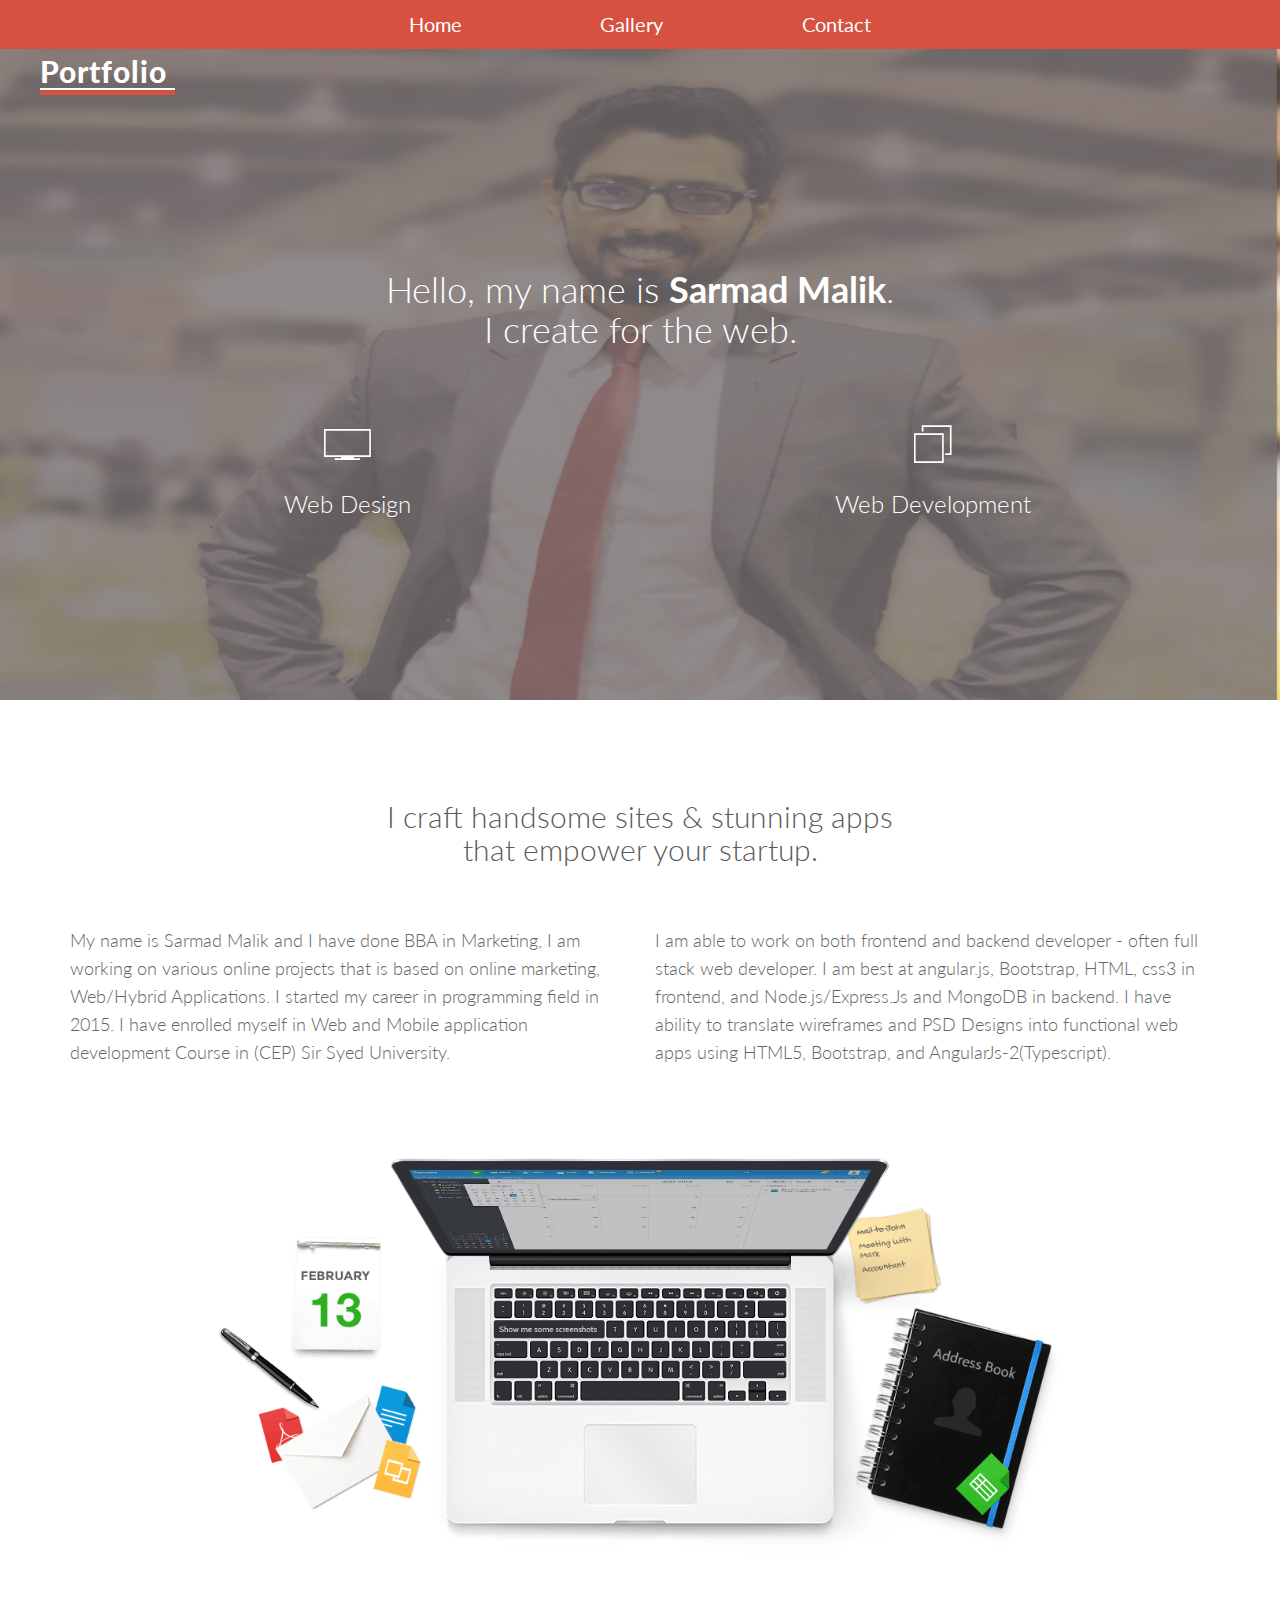
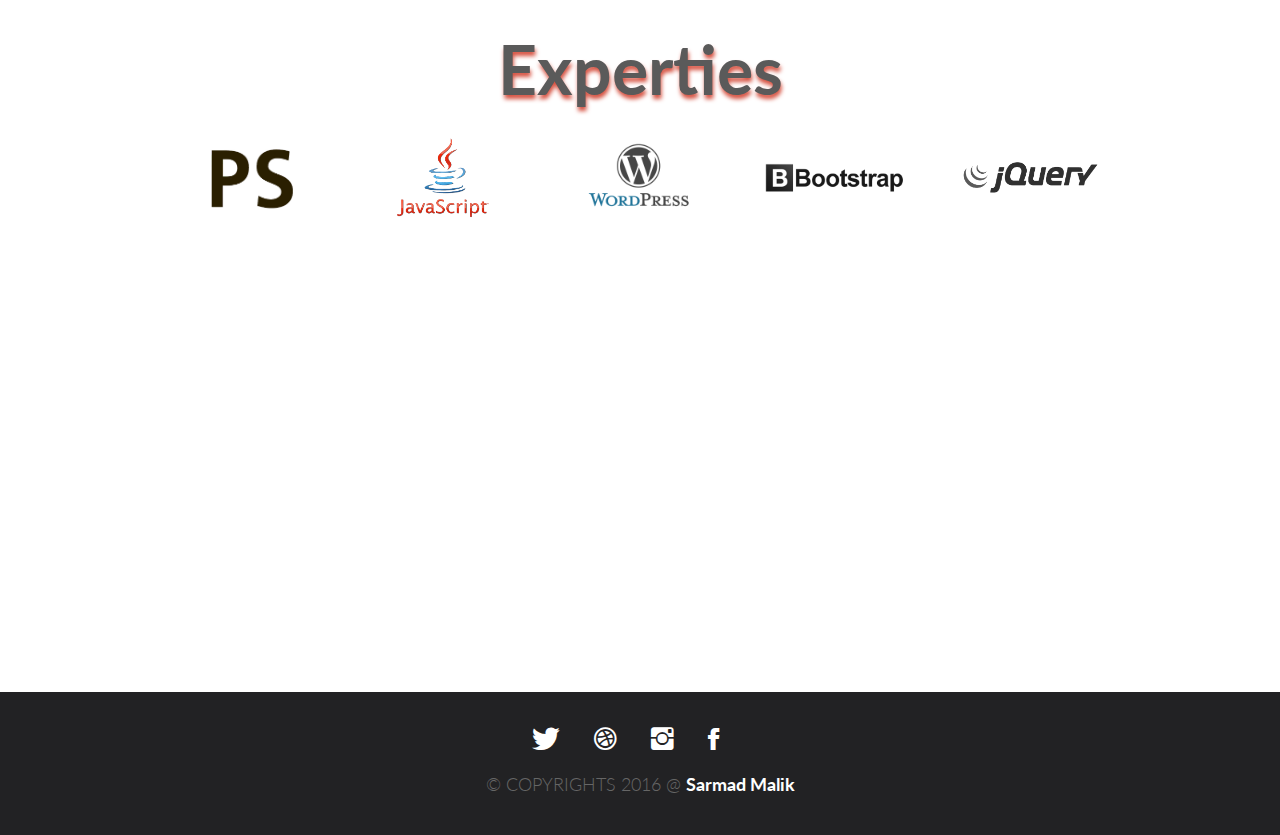
<file: index.html>
<!DOCTYPE html>
<html lang="en">
  <head>
    <meta charset="utf-8">
    <meta http-equiv="X-UA-Compatible" content="IE=edge">
    <meta name="viewport" content="width=device-width, initial-scale=1">
    <meta name="description" content="">
    <meta name="author" content="">
    <!-- <link rel="icon" href="assets/img/favicon.ico">
   IE10 viewport hack for Surface/desktop Windows 8 bug
    <script src="assets/js/ie10-viewport-bug-workaround.js"></script>
    <title>Portfolio Sarmad Malik</title>-->

    <title>Portfolio Sarmad Malik</title>

    <!-- Bootstrap core CSS -->
    <link href="assets/css/bootstrap.css" rel="stylesheet">

    <!-- Custom styles for this template -->
    <link href="assets/css/ionicons.min.css" rel="stylesheet">
    <link href="assets/css/main.css" rel="stylesheet">
    <link href="assets/css/style.css" rel="stylesheet">




    <!-- HTML5 shim and Respond.js IE8 support of HTML5 elements and media queries -->
    <!--[if lt IE 9]>
      <script src="https://oss.maxcdn.com/html5shiv/3.7.2/html5shiv.min.js"></script>
      <script src="https://oss.maxcdn.com/respond/1.4.2/respond.min.js"></script>
    <![endif]-->
  </head>

  <body data-spy="scroll" data-target=".navbar">
          <header class="nav navbar-default navbar-fixed-top ">
            <div class="container-fluid header">
                    <button type="button" class="navbar-toggle" data-toggle="collapse" data-target=".navbar-collapse">
                        <span class="sr-only">Toggle navigation</span>
                        <span class="icon-bar"></span>
                        <span class="icon-bar"></span>
                        <span class="icon-bar"></span>
                     </button>
                <div class="collapse navbar-collapse">
                    <ul class="nav nav-justified text-center center-block" style="max-width: 600px;">
                        <li class="active"><a data-scrol href="#">Home</a></li>
                        <li><a data-scrol href="Gallery.html">Gallery</a></li>
                        <li><a data-scrol href="Contact.html">Contact</a></li>
                    </ul></div>
                </div>
            </header>
      
    <div id="h">
    
      <div class="logo">
        <h2 class="portfolio-h">Portfolio</h2>
      </div><!--/logo-->
      <div class="container centered">
        <div class="row">
          <div class="col-md-8 col-md-offset-2">
            <h1 class="main-h">Hello, my name is <b>Sarmad Malik</b>.<br/>I create for the web.</h1>
          </div>
        </div><!--/row-->

        <div class="row mt">
          <div class="col-sm-6">
            <i class="ion-ios7-monitor-outline"></i>
            <h3>Web Design</h3>
          </div><!--/col-md-4-->

          <div class="col-sm-6">
            <i class="ion-ios7-browsers-outline"></i>
            <h3>Web Development</h3>
          </div><!--/col-md-4-->

         
        
        </div><!--/row-->
      </div><!--/container-->
    </div><!--H-->

    <div class="container ptb">
      <div class="row">
          
       <h2 class="centered mb">I craft handsome sites & stunning apps<br/>that empower your startup.</h2>
        <div class="col-md-6">
          <p>My name is Sarmad Malik and I have done BBA in Marketing, I am working on various online projects that is based on online              marketing, Web/Hybrid Applications.
             I started my career in programming field in 2015. I have enrolled myself in Web and Mobile application development Course in (CEP) Sir Syed University.</p>
        </div><!--/col-md-6-->
          
        <div class="col-md-6">
          <p>I am able to work on both frontend and backend developer - often full stack web developer. I am best at angular.js, Bootstrap, HTML, css3 in frontend, and Node.js/Express.Js and MongoDB in backend. I have ability to translate wireframes and PSD Designs into functional web apps using HTML5, Bootstrap, and AngularJs-2(Typescript).</p>
        </div><!--/col-md-6-->
      </div><!--/row-->
    </div><!-- /.container -->
      
    <div class="container">
      <div class="row">
        <div class="col-md-10 col-md-offset-1">
          <img src="assets/img/items.png" class="img-responsive" alt="">
        </div>
      </div><!--/row-->
    </div><!--/.container-->

    

    <div class="container mt">
        <div class="row clients centered">
           <h1 class="experties"><b>Experties</b></h1>
          <div class="col-sm-2 col-sm-offset-1">
            <img src="assets/img/client04.jpg" alt="">
          </div>
          <div class="col-sm-2 ">
            <img src="assets/img/client1.png" alt="">
          </div>
          <div class="col-sm-2 ">
            <img src="assets/img/client02.jpg" alt="" class="">
          </div>
          <div class="col-sm-2">
            <img src="assets/img/client4.png" alt="">
          </div>
          <div class="col-sm-2">
            <img src="assets/img/client5.png" alt="">
          </div>
        </div><!--/row-->
      </div><!--/container-->
    

    <div id="sep">
        
      <div class="container">
        <div class="row centered">
          <div class="col-md-8 col-md-offset-2">
            <h1>I live in the Beautifull <b>Karachi</b></h1>
            <h3 class="mb">Lorem Ipsum is simply dummy text<br/>of the printing and typesetting industry.</h3>
            <button class="btn btn-conf btn-clear">Request for Information</button>
          </div>
        </div><!--/row-->
      </div><!--/container-->
    </div><!--/.sep-->

    <div id="f">
      <div class="container">
        <div class="row centered">
          <div class="col-md-8 col-md-offset-2">
            <a href="#"><i class="ion-social-twitter"></i></a>
            <a href="#"><i class="ion-social-dribbble"></i></a>
            <a href="#"><i class="ion-social-instagram"></i></a>
            <a href="#"><i class="ion-social-facebook"></i></a>
               <p class="text-center"> &COPY COPYRIGHTS 2016 @ <a href="https://www.facebook.com/gsarmadmalik.90" target="_blank"><b>Sarmad Malik</b></a></p>
          </div><!--/col-md-8-->
            
        </div>
      </div><!--/container-->
    </div><!--/.F-->

    <!-- Bootstrap core JavaScript
    ================================================== -->
    <!-- Placed at the end of the document so the pages load faster -->
    <script src="assets/js/jquery.min.js"></script>
    <script src="assets/js/bootstrap.min.js"></script>
   




  </body>
</html>
</file>
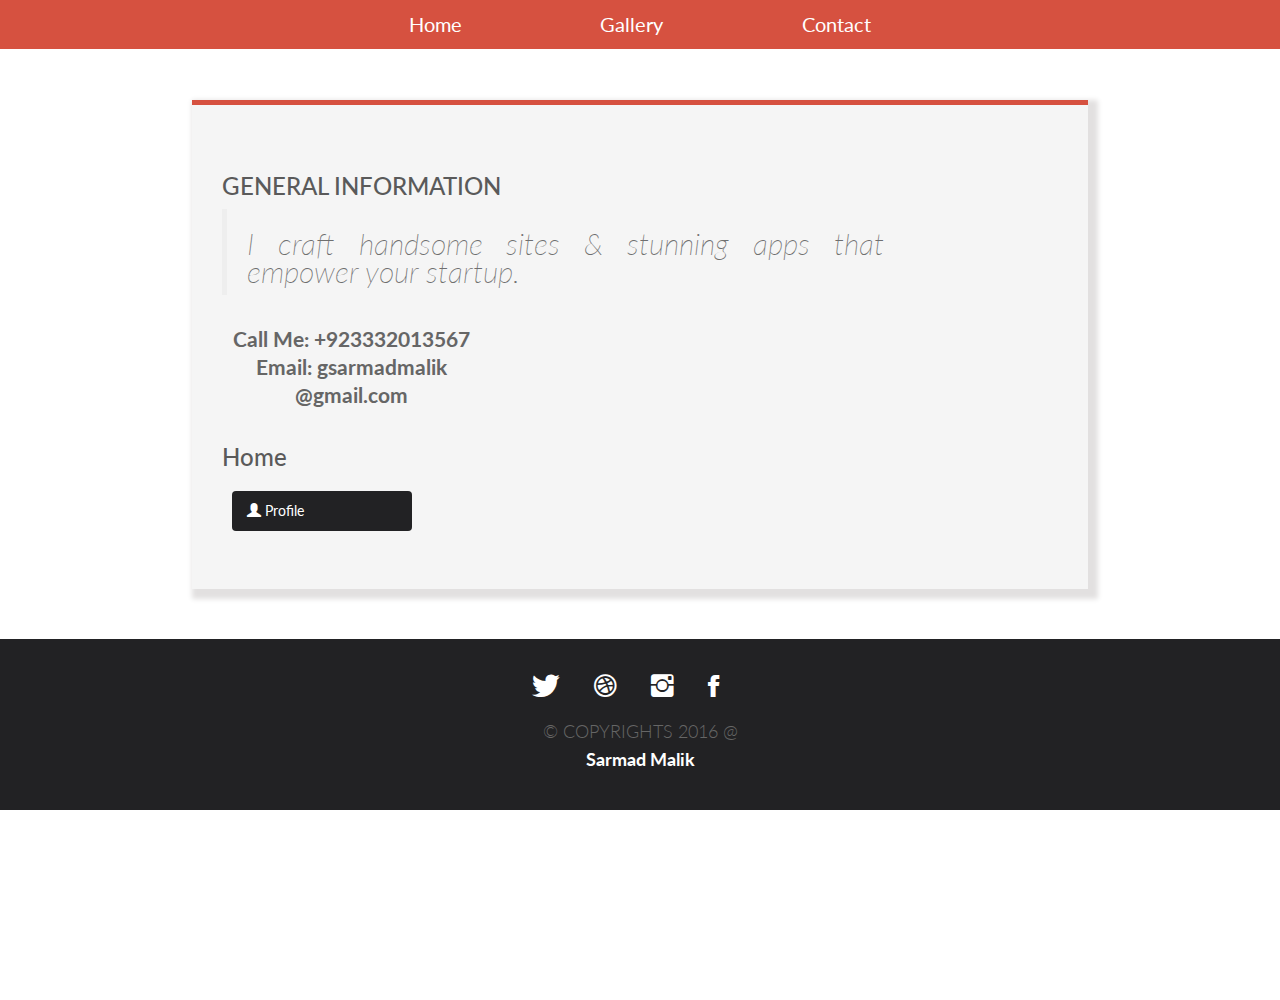
<file: Contact.html>
<!DOCTYPE html>
<html lang="en">
  <head>
    <meta charset="utf-8">
    <meta http-equiv="X-UA-Compatible" content="IE=edge">
    <meta name="viewport" content="width=device-width, initial-scale=1">
    <meta name="description" content="">
    <meta name="author" content="">
      
   <!--  <link rel="icon" href="assets/img/favicon.ico">
 IE10 viewport hack for Surface/desktop Windows 8 bug
    <script src="assets/js/ie10-viewport-bug-workaround.js"></script> -->
    <title>Portfolio Sarmad Malik</title>

    <!-- Bootstrap core CSS -->
    <link href="assets/css/bootstrap.css" rel="stylesheet">

    <!-- Custom styles for this template -->
    <link href="assets/css/ionicons.min.css" rel="stylesheet">
      <link href="assets/css/main.css" rel="stylesheet">
    <link href="assets/css/style.css" rel="stylesheet">


   

    <!-- HTML5 shim and Respond.js IE8 support of HTML5 elements and media queries -->
    <!--[if lt IE 9]>
      <script src="https://oss.maxcdn.com/html5shiv/3.7.2/html5shiv.min.js"></script>
      <script src="https://oss.maxcdn.com/respond/1.4.2/respond.min.js"></script>
    <![endif]-->
  </head>

  <body data-spy="scroll" data-target=".navbar">
          <header class="nav navbar-default navbar-fixed-top ">
            <div class="container-fluid header">
                <button type="button" class="navbar-toggle" data-toggle="collapse" data-target=".navbar-collapse">
                    <span class="sr-only">Toggle navigation</span>
                    <span class="icon-bar"></span>
                    <span class="icon-bar"></span>
                    <span class="icon-bar"></span>
                </button>
                
                <div class="collapse navbar-collapse">
                    <ul class="nav nav-justified text-center center-block" style="max-width: 600px;">
                        <li class="active"><a data-scrol href="index.html">Home</a></li>
                        <li><a data-scrol href="Gallery.html">Gallery</a></li>
                        <li><a data-scrol href="Contact.html">Contact</a></li>
                    </ul></div>
            </div>
        </header>
       <section id="content">
                <div class="jumbotron">
                   <div class="row">
                       <div class="col-sm-10 col-sm-offset">
                            <h3 class="h3">GENERAL INFORMATION</h3>
                                <blockquote>
                                    <p class="contact" style="font-size:30px; letter-spacing:s2px;"><i>I craft handsome sites & stunning apps that empower your startup.</i>
                                    </p>
                                   
                                </blockquote>
                       </div>
                    </div>
                    
                    <div class="row">
                        <div class="col-sm-4">  
                            <p><b>Call Me: +923332013567</b><br><b>Email: gsarmadmalik @gmail.com</b></p>
                        </div>
                    </div>
                    
                    <div class="row">
                        <div class="col-md-10">
                            <h3 class="h3">Home</h3>
                                <ul id="sidebar" class="nav nav-pills nav-stacked" style="max-width: 200px;">
                                    <li><a href="index.html"><span class="glyphicon glyphicon-user"></span>  Profile</a></li>
                                </ul>
                        </div>
                    </div>
                        <!--<blockquote>
                    <p><span class="glyphicon glyphicon-earphone" aria-hidden="true"></span>  Sarmad</p>
                         <p><i class="fa fa-lg fa-facebook "></i>  Sarmad</p>
                         <p><span class="glyphicon glyphicon-envelope" aria-hidden="true"></span>  Sarmad</p></blockquote>-->
                    
                    <!--
                    <ul id="sidebar" class="nav nav-pills nav-stacked" style="max-width: 200px;">
                        <li class="active"><a href="#"><span class="glyphicon glyphicon-off"></span>  Overview</a></li>
                        <li><a href="#"><span class="glyphicon glyphicon-user"></span>  Profile</a></li>
                        <li><a href="#"><span class="glyphicon glyphicon-lock"></span>  Access</a></li>
                        <li><a href="#"><span class="glyphicon glyphicon-envelope"></span>  Message</a></li>
                        <li><a href="#"><span class="glyphicon glyphicon-list"></span>  Schedule</a></li>
                        <li><a href="#"><span class="glyphicon glyphicon-signal"></span>  Statistics</a></li>
                        <li><a href="#"><span class="glyphicon glyphicon-comment"></span>  Chat</a></li>
                        <li><a href="#"><span class="glyphicon glyphicon-earphone"></span>  Contacts</a></li>
                    </ul>-->
                </div>
        </section>
      
     <div id="fa">
      <div class="container">
        <div class="row centered">
          <div class="col-md-8 col-md-offset-2">
            <a href="#"><i class="ion-social-twitter"></i></a>
            <a href="#"><i class="ion-social-dribbble"></i></a>
            <a href="#"><i class="ion-social-instagram"></i></a>
            <a href="#"><i class="ion-social-facebook"></i></a>
              <p class="text-center"> &COPY COPYRIGHTS 2016 @<a href="https://www.facebook.com/gsarmadmalik.90" target="_blank"><b><br>Sarmad Malik</b></a></p>
          </div><!--/col-md-8-->
             
        </div>
      </div><!--/container-->
    </div><!--/.F-->
      
      <div id="container">
          <div class="circle"></div>
          <div class="circle"></div>
          <div class="circle"></div>
      
      </div>

    <!-- Bootstrap core JavaScript
    ================================================== -->
    <!-- Placed at the end of the document so the pages load faster -->
    <script src="assets/js/jquery.min.js"></script>
    <script src="assets/js/bootstrap.min.js"></script>
 





  </body>
</html>
</file>
<file: assets/css/main.css>
/*! HTML5 Boilerplate v5.0 | MIT License | http://h5bp.com/ */


/* ==========================================================================
   Media Queries
   ========================================================================== */



@media screen and (max-width: 767px) {
   
.btn-clear {
	background: transparent;
	color: white;
	border: 2px solid white;
    -webkit-transition: all 0.5s ease;
    -moz-transition: all 0.5s ease;  
    -o-transition: all 0.5s ease; 
   
}

.btn-clear:hover {
	background: white;
	color: #2f2f2f;
     transform: scale(1.2);
}
    
#h {
   
	background: url(../img/sarmad.jpg) no-repeat center top;
	padding-top: 5px;
	background-attachment:fixed;
	background-position: center center;
	min-height: 700px;
	width: 100%;
	
    -webkit-background-size: 100%;
    -moz-background-size: 100%;
    -o-background-size: 100%;
    background-size: 100%;

    -webkit-background-size: cover;
    -moz-background-size: cover;
    -o-background-size: cover;
    background-size: cover;
    color: white;
}
    #sep {
	background: url(../img/sep.jpg) no-repeat center top;
	padding-top: 100px;
	background-attachment: fixed;
	background-position: center center;
	min-height: 450px;
	width: 100%;
	color: white;
	
    -webkit-background-size: 100%;
    -moz-background-size: 100%;
    -o-background-size: 100%;
    background-size: 100%;

    -webkit-background-size: cover;
    -moz-background-size: cover;
    -o-background-size: cover;
    background-size: cover;
    color: white;
}
    .thumbnail-images{
    width: 100%;
    overflow: hidden;
}
.thumbnail-images:hover{
    box-shadow: 1px 1px 4px #d65140;
    -webkit-transition: all 0.5s ease;
    -moz-transition:all 0.5s ease;
    -o-transition:all 0.5s ease;
    transform: scale(1.2);
}
.jumbotron p{
    text-align: center;
}
    
}


/* ==========================================================================
   Helper classes
   ========================================================================== */


/* ==========================================================================
   Print styles
   ========================================================================== */
</file>
<file: assets/css/style.css>
/*
 * Author: Carlos Alvarez
 * URL: http://alvarez.is
 *
 * Theme Name: Basic
 * URL: http://blacktie.co
 * Version: 1.0
 */

/*	################################################################
	1. GENERAL STRUCTURES
################################################################# */

/* Import fonts */
@import url(http://fonts.googleapis.com/css?family=Lato:300,400,700,900);


* { 
	margin: 0;
	padding: 0px;
    font-family: 'Lato', sans-serif;
} 
body { 
	background: #fff; 
	margin: 0; 
	color: #5a5a5a;
}

h1, h2, h3, h4, h5, h6 {
    font-family: 'Lato', sans-serif;
	font-weight: 300;
}


p { 
	padding: 0; 
	margin-bottom: 12px; 
    font-family: 'Lato', sans-serif;
	font-weight: 300;
	font-size: 18px; 
	line-height: 28px;
	color: #666; 
	margin-top: 10px; 
}

html,
body {
	height: 100%;
}

.portfolio-h{
    -webkit-transition:all 0.5s ease;
    -moz-transition: all 0.5s ease;
    -o-transition: all 0.5s ease;
}
.portfolio-h:hover{
    transform: scale(1.4);
}
.centered {text-align: center}
.mt {margin-top: 50px;
   
}
.mb {margin-bottom: 50px;}
.mtb {margin-top: 50px; margin-bottom: 50px;}
.ptb {padding-top: 80px; padding-bottom: 80px;}

.clear {
	clear: both;
	display: block;
	font-size: 0;
	height: 0;
	line-height: 0;
	width:100%;
}
::-moz-selection  {
	color: #fff;
	text-shadow:none;
	background:#2B2E31;
}
::selection {
	color: #fff;
	text-shadow:none;
	background:#2B2E31;
}
*,
*:after,
*:before {
	-webkit-box-sizing: border-box;
	-moz-box-sizing: border-box;
	box-sizing: border-box;
	padding: 0;
	margin: 0;
}
a { 
	padding: 0;
	margin: 0;
	text-decoration: none; 
	-webkit-transition: background-color .4s linear, color .4s linear;
	-moz-transition: background-color .4s linear, color .4s linear;
	-o-transition: background-color .4s linear, color .4s linear;
	-ms-transition: background-color .4s linear, color .4s linear;
	transition: background-color .4s linear, color .4s linear;
	color: #1abc9c;
}
a:hover,
a:focus {
  text-decoration: none;
  color:#696E74;
}

.nopadding {
	padding: 0px !important;
	margin: 0px;
}


/* FORM CONFIGURATION */



.btn-conf {
	border-radius: 50px;
	margin-right: 15px;
    margin-bottom: 10px;
	font-size: 11px;
	letter-spacing: 1px;
	text-transform: uppercase;
	padding: 14px 28px 13px 28px;
	}

.btn-clear {
	background: transparent;
	color: white;
	border: 2px solid white;
    -webkit-transition: all 0.5s ease;
    -moz-transition: all 0.5s ease;  
    -o-transition: all 0.5s ease; 
   
}

.btn-clear:hover {
	background: white;
	color: #2f2f2f;
     transform: scale(1.2);
}





/* HEADER SECTION */
#h {
   
	background: url(../img/sarmad.jpg) no-repeat center top;
	padding-top: 5px;
	background-attachment:fixed;
	background-position: center center;
	min-height: 700px;
	width: 100%;
	
    -webkit-background-size: 100%;
    -moz-background-size: 100%;
    -o-background-size: 100%;
    background-size: 100%;

    -webkit-background-size: cover;
    -moz-background-size: cover;
    -o-background-size: cover;
    background-size: cover;
    color: white;
}

#h .logo {
	margin-top: 50px;
	margin-left: 40px;
	padding-bottom: 150px;
}

#h .logo h2{
	font-weight: 900;
	color: white;
	letter-spacing: 1px;
    border-bottom: 2px solid white;
    width: 135px;
    box-shadow: 0px 5px 0px 0px #d65140;
}

#h h3 {
	margin-top: 10px;
}

#h i {
	font-size: 50px;
}

/* GREY SECTION */


/* CLIENTS */
.clients h1{
    margin-bottom: 30px;
    text-align: center;
    text-shadow: 1px 4px 4px #d65140;
    font-size: 68px;
   
}
.clients img {
	max-width: 140px;
	max-height: 80px;
	vertical-align: middle;
    -webkit-transition: all 0.5s ease;   
     -moz-transition: all 0.5s ease;  
    -o-transition: all 0.5s ease;  
}
.clients img:hover{
    transform: scale(1.5);
}

.clients .col-sm-2 {
	height: 100px;
	line-height: 80px;
}

/* CONTACT SEPARATOR */
#sep {
	background: url(../img/sep.jpg) no-repeat center top;
	padding-top: 100px;
	background-attachment: fixed;
	background-position: center center;
	min-height: 450px;
	width: 100%;
	color: white;
	
    -webkit-background-size: 100%;
    -moz-background-size: 100%;
    -o-background-size: 100%;
    background-size: 100%;

    -webkit-background-size: cover;
    -moz-background-size: cover;
    -o-background-size: cover;
    background-size: cover;
    color: white;
}

#sep h3 {
	font-weight: 300;
	letter-spacing: 2px;
}

/* FOOTER */
#f {
	padding-top: 25px;
	padding-bottom: 25px;
	background-color: #222224;
    margin-top: 5px;

}


#f i {
	margin-right: 30px;
	font-size: 30px;
}


#f a {
	color: white;
    
}
#f a:hover{
    color: #d65140;
    
}

/* HEADER 2 - PORTFOLIO SECTION */


.header{
   background: #d65140;
    
   
}

.header a:hover, a:focus{
    color: #FFF;
    text-decoration: none
}

.nav-justified{
        
}

.nav-justified a{
    color: #ffffff;
}
.nav-justified a:link{
    color: #ffffff;
    font-size: 20px;
}
.nav-justified > li > a:hover
{
    color: #ffffff;
    background-color: #68615e;
    border-radius: 5px 5px 5px 5px;
    
    
}
.navbar-toggle{
    background: #a0a0a0;
    
}

/*===================================================================*/
#content > .jumbotron{
    
   width: 70%;
    margin: 0 auto;
    margin-top: 80px;
    margin-top: 100px;
   border-top: solid 5px #d65140;
    background-color: #f5f5f5;
    box-shadow: 5px 5px 5px 5px #e2e0e0;
    height: 100%;
   
}

.jumbotron .contact{
    font-family: sans-serif serif;
    margin-right: 10px;
    text-align: justify;
    color: #6f6f6f;
    
    font-size: 18px;
}

#sidebar{
    padding: 10px;
}

#sidebar a:hover, a:focus {
    color: #FFF;
    text-decoration: none;
}
#sidebar.nav > li > a,
#sidebar.nav > li > a:link {
    background-color: #222224;
    color: #FFF;
}
#sidebar.nav > li > a:hover,
#sidebar.nav > li > a:focus {
    background-color:  #d65140;
}

#fa {
	padding-top: 25px;
	padding-bottom: 25px;
	background-color: #222224;
    margin-top: 50px;
    
}


#fa i {
	margin-right: 30px;
	font-size: 30px;
}

#fa a {
	color: white;
}
#fa a:hover{
    color: #d65140;
}

/*=========================================gallery=======================*/

.thumbnail-images{
    width: 100%;
    overflow: hidden;
}
.thumbnail-images:hover{
    box-shadow: 1px 1px 4px #d65140;
    -webkit-transition: all 0.5s ease;
    -moz-transition:all 0.5s ease;
    -o-transition:all 0.5s ease;
    transform: scale(1.2);
}
.jumbotron p{
    text-align: center;
}
</file>
